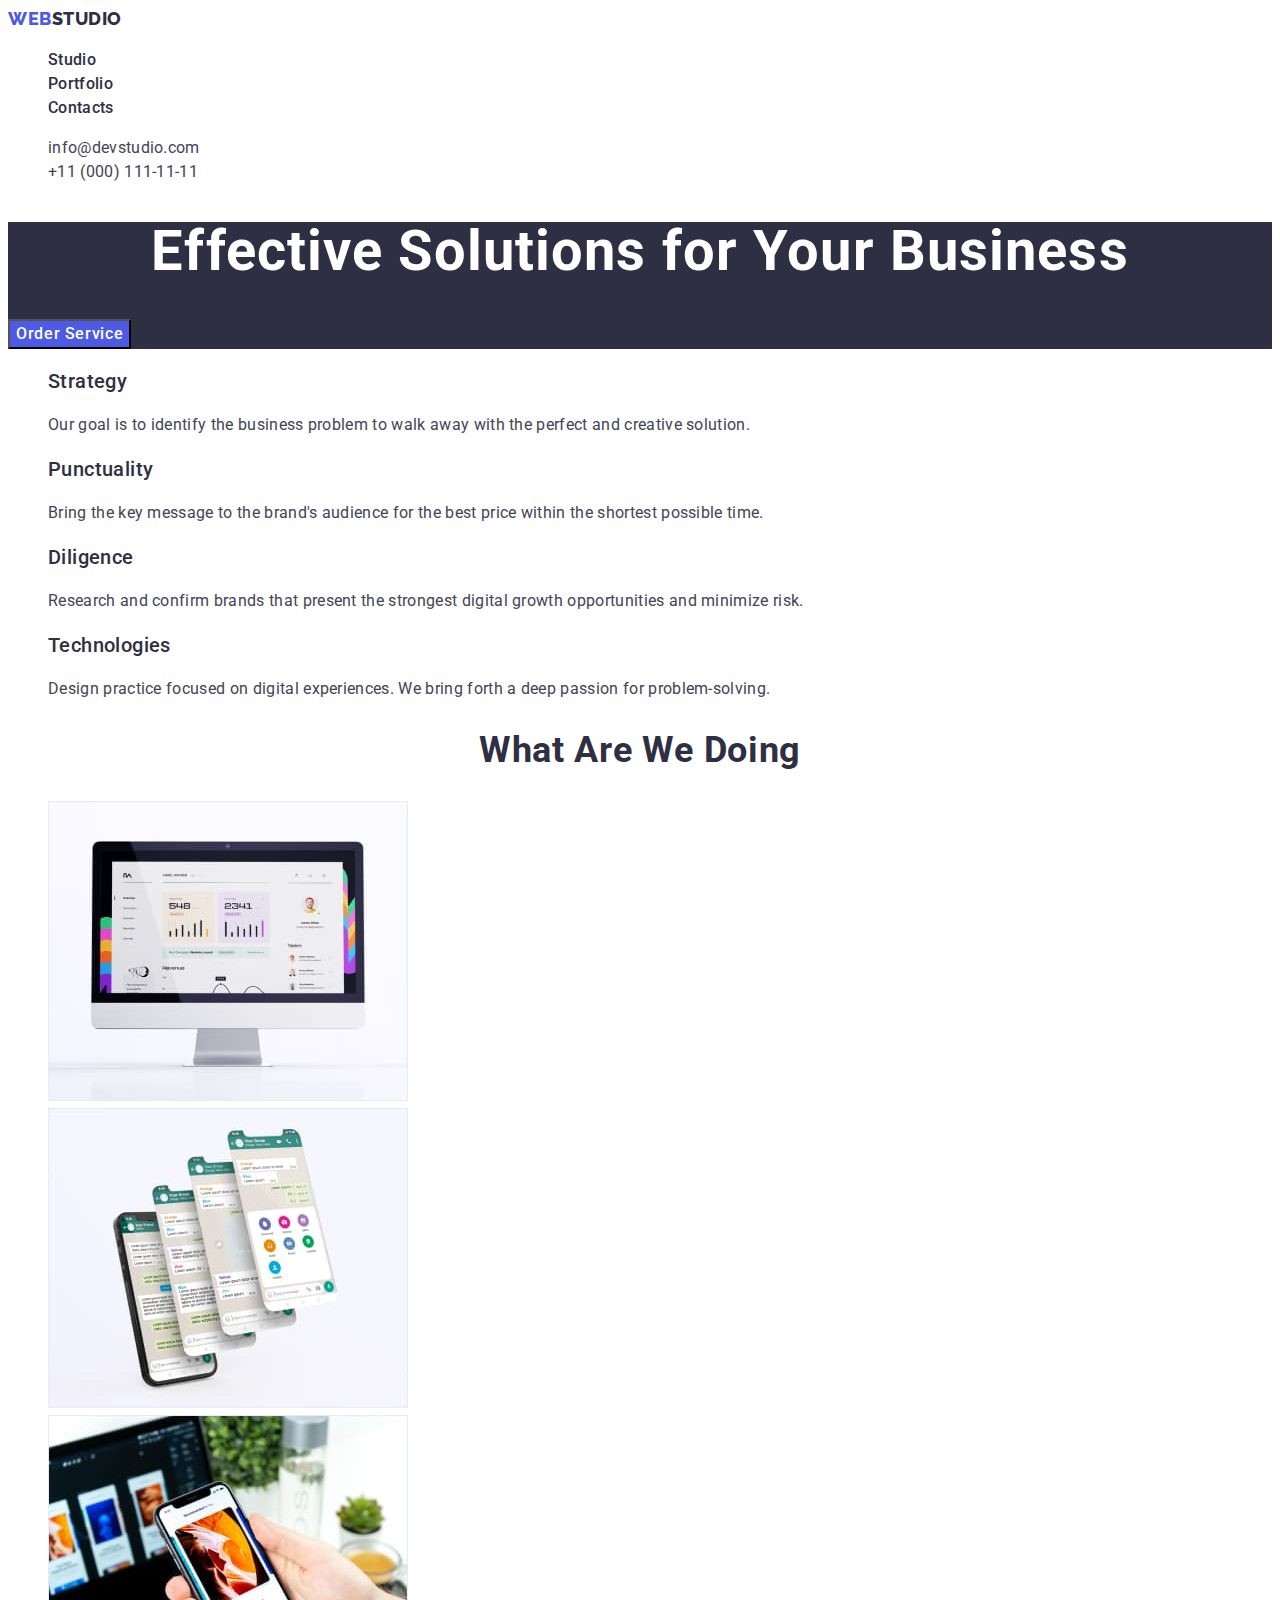
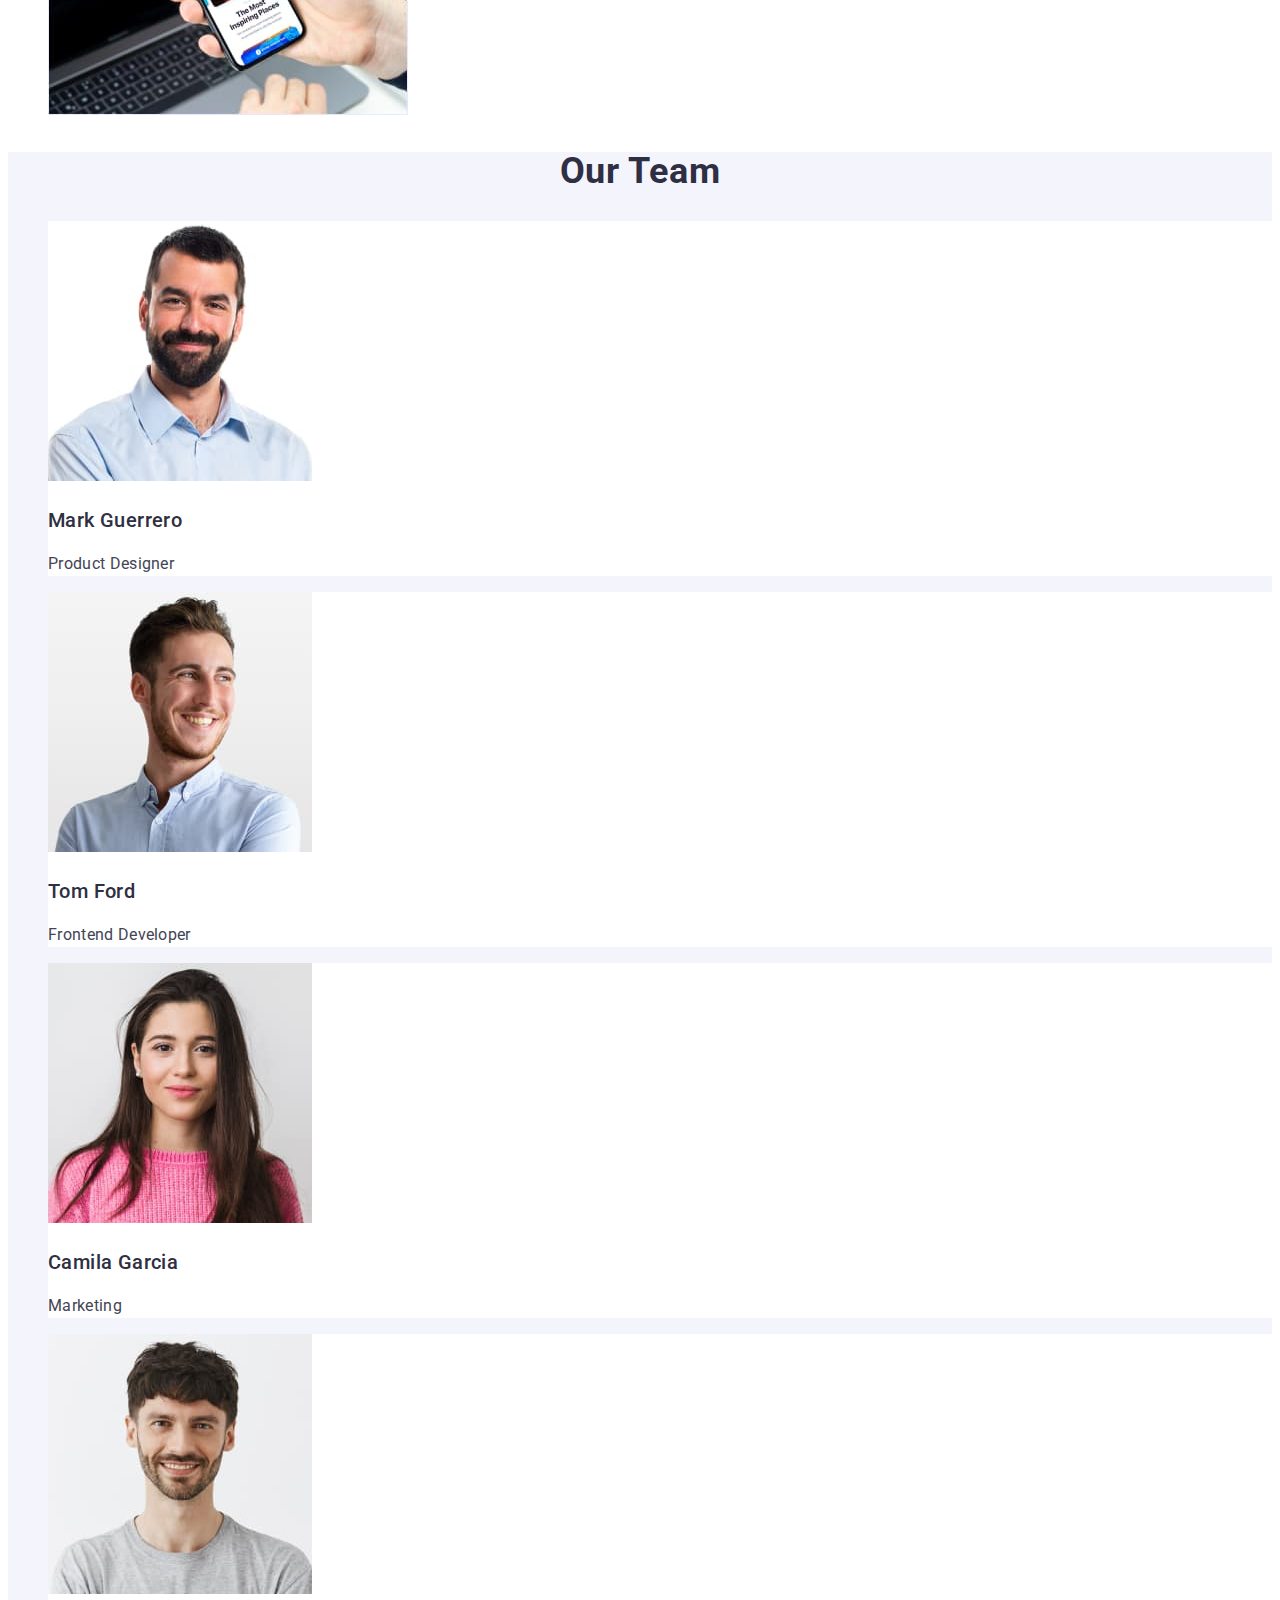
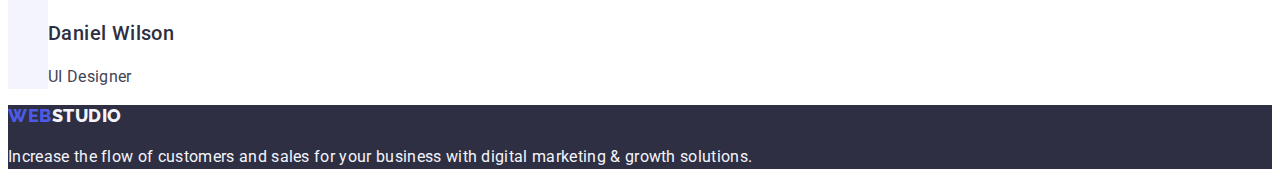
<file: index.html>
<!DOCTYPE html>
<html lang="en">
  <head>
    <meta charset="UTF-8" />
    <meta name="viewport" content="width=device-width, initial-scale=1.0" />
    <meta name="description" content="" />
    <title>WEBSTUDIO</title>
    <link rel="preconnect" href="https://fonts.googleapis.com" />
    <link rel="preconnect" href="https://fonts.gstatic.com" crossorigin />
    <link
      href="https://fonts.googleapis.com/css2?family=Arsenal&family=Raleway:wght@800&family=Roboto:wght@400;500;700;900&display=swap"
      rel="stylesheet"
    />
    <link rel="stylesheet" href="./css/styles.css" />
  </head>

  <body>
    <header class="page-header">
      <nav class="page-navigation">
        <a class="logotype link" href="./index.html"
          >Web<span class="logotype-text-dark">Studio</span></a
        >
        <ul class="menu list">
          <li class="menu-item">
            <a class="menu-link link" href="./index.html">Studio</a>
          </li>
          <li class="menu-item">
            <a class="menu-link link" href="./portfolio.html">Portfolio</a>
          </li>
          <li class="menu-item">
            <a class="menu-link link" href="">Contacts</a>
          </li>
        </ul>
      </nav>

      <address class="contacts">
        <ul class="contacts-list list">
          <li class="contacts-item">
            <a class="contact-link link" href="mailto:info@devstudio.com"
              >info@devstudio.com</a
            >
          </li>
          <li class="contacts-item">
            <a class="contact-link link" href="tel:+110001111111"
              >+11 (000) 111-11-11</a
            >
          </li>
        </ul>
      </address>
    </header>

    <main>
      <section class="hero">
        <h1 class="hero-title">Effective Solutions for Your Business</h1>
        <button class="hero-button button" type="button">Order Service</button>
      </section>

      <section class="benefits">
        <h2 hidden class="benefits-title">Our benefits</h2>
        <ul class="benefits-list list">
          <li class="benefits-list-item">
            <h3 class="benefits-list-title">Strategy</h3>
            <p class="benefits-list-text">
              Our goal is to identify the business problem to walk away with the
              perfect and creative solution.
            </p>
          </li>
          <li class="benefits-list-item">
            <h3 class="benefits-list-title">Punctuality</h3>
            <p class="benefits-list-text">
              Bring the key message to the brand's audience for the best price
              within the shortest possible time.
            </p>
          </li>
          <li class="benefits-list-item">
            <h3 class="benefits-list-title">Diligence</h3>
            <p class="benefits-list-text">
              Research and confirm brands that present the strongest digital
              growth opportunities and minimize risk.
            </p>
          </li>
          <li class="benefits-list-item">
            <h3 class="benefits-list-title">Technologies</h3>
            <p class="benefits-list-text">
              Design practice focused on digital experiences. We bring forth a
              deep passion for problem-solving.
            </p>
          </li>
        </ul>
      </section>

      <section class="our-solution">
        <h2 class="solution-title section-title">What are we doing</h2>
        <ul class="solution-list list">
          <li class="solution-list-item">
            <img
              class="solution-list-photo"
              src="./images/Images_studio/section2_photo1.jpg"
              alt="Desktop solution"
              width="360"
              height="300"
            />
          </li>
          <li class="solution-list-item">
            <img
              class="solution-list-photo"
              src="./images/Images_studio/section2_photo2.jpg"
              alt="Mobile solution"
              width="360"
              height="300"
            />
          </li>
          <li class="solution-list-item">
            <img
              class="solution-list-photo"
              src="./images/Images_studio/section2_photo3.jpg"
              alt="Solution for all devices"
              width="360"
              height="300"
            />
          </li>
        </ul>
      </section>

      <section class="team">
        <h2 class="team-title section-title">Our Team</h2>
        <ul class="team-list list">
          <li class="team-list-item">
            <img
              class="team-photo"
              src="./images/Images_studio/section3_photo1.jpg"
              alt="Mark Guerrero. Product Designer"
              width="264"
              height="260"
            />
            <h3 class="team-name">Mark Guerrero</h3>
            <p class="team-position">Product Designer</p>
          </li>

          <li class="team-list-item">
            <img
              class="team-photo"
              src="./images/Images_studio/section3_photo2.jpg"
              alt="Tom Ford. Frontend Developer"
              width="264"
              height="260"
            />
            <h3 class="team-name">Tom Ford</h3>
            <p class="team-position">Frontend Developer</p>
          </li>

          <li class="team-list-item">
            <img
              class="team-photo"
              src="./images/Images_studio/section3_photo3.jpg"
              alt="Camila Garcia. Marketing"
              width="264"
              height="260"
            />
            <h3 class="team-name">Camila Garcia</h3>
            <p class="team-position">Marketing</p>
          </li>

          <li class="team-list-item">
            <img
              class="team-photo"
              src="./images/Images_studio/section3_photo4.jpg"
              alt="Daniel Wilson. UI Designer"
              width="264"
              height="260"
            />
            <h3 class="team-name">Daniel Wilson</h3>
            <p class="team-position">UI Designer</p>
          </li>
        </ul>
      </section>
    </main>

    <footer class="page-footer">
      <a class="logotype link" href="./index.html"
        >Web<span class="logotype-text-light">Studio</span></a
      >
      <p class="footer-text">
        Increase the flow of customers and sales for your business with digital
        marketing & growth solutions.
      </p>
    </footer>
  </body>
</html>
</file>
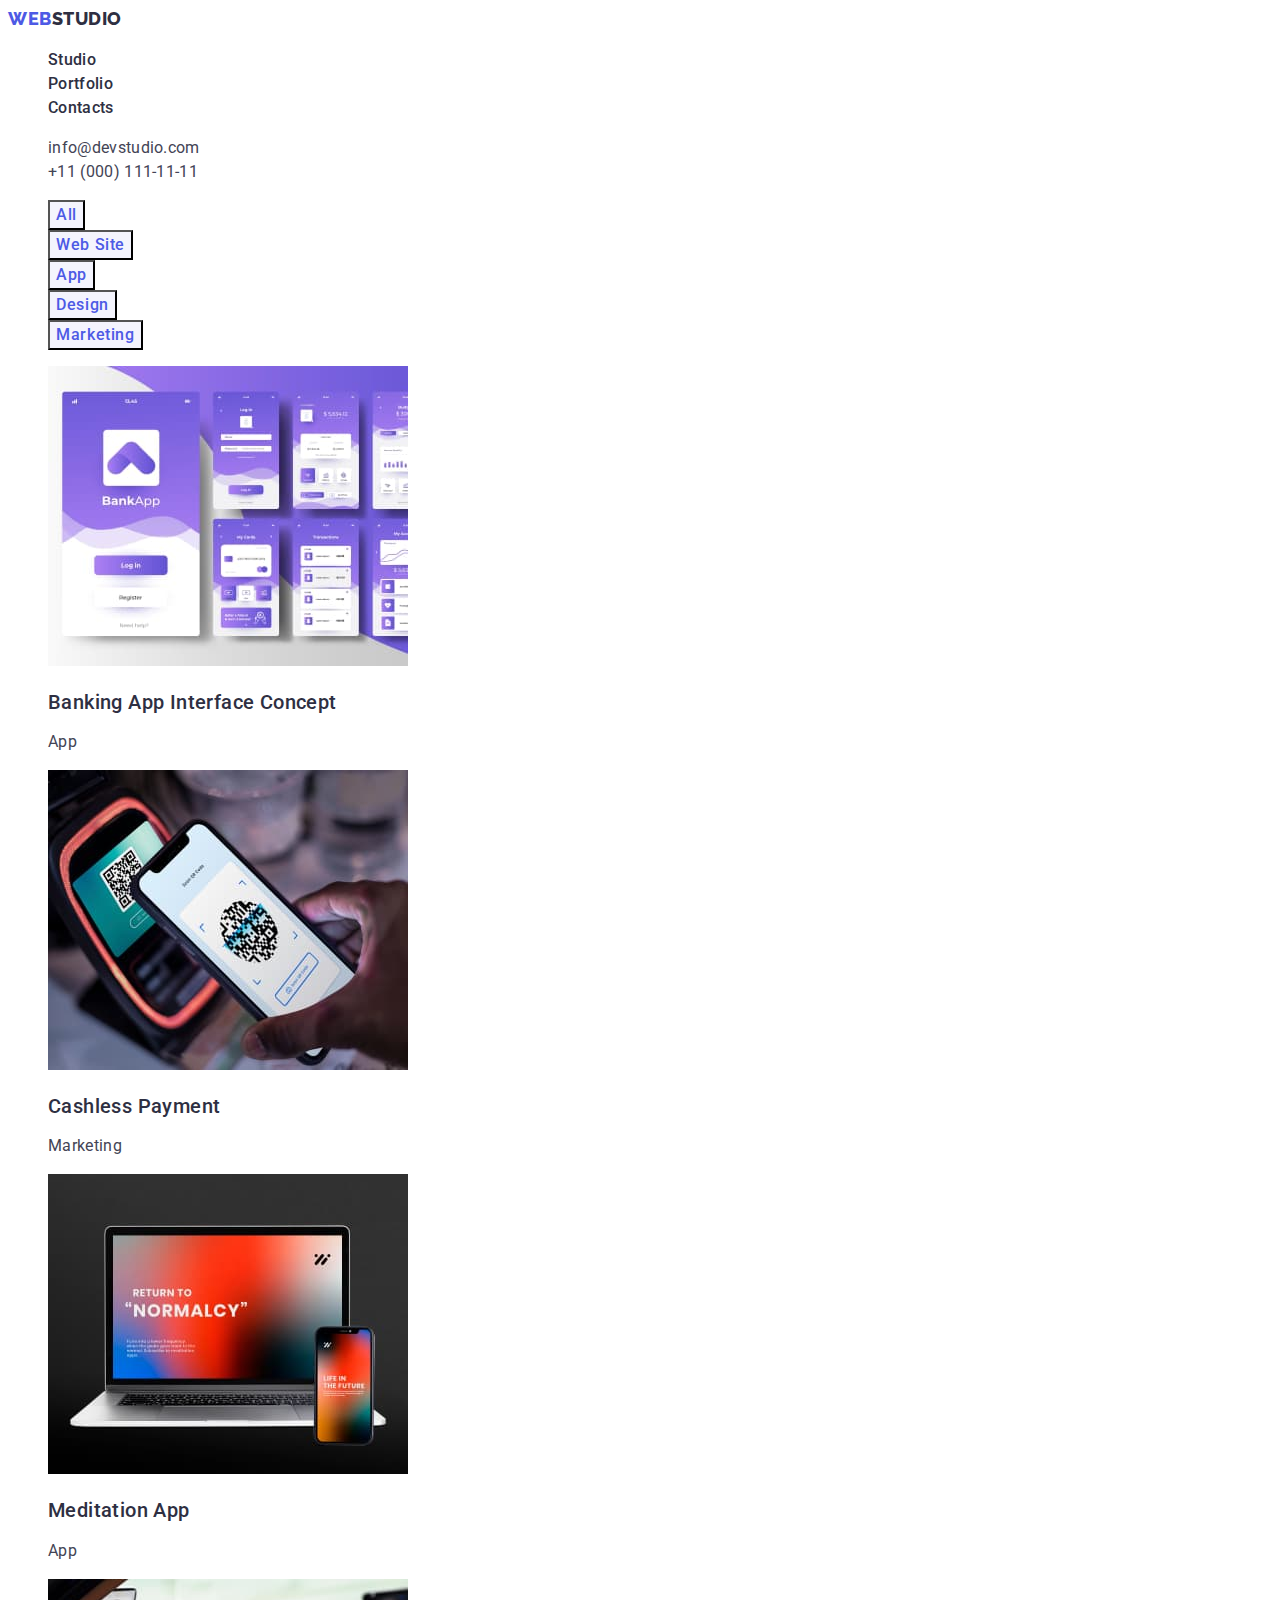
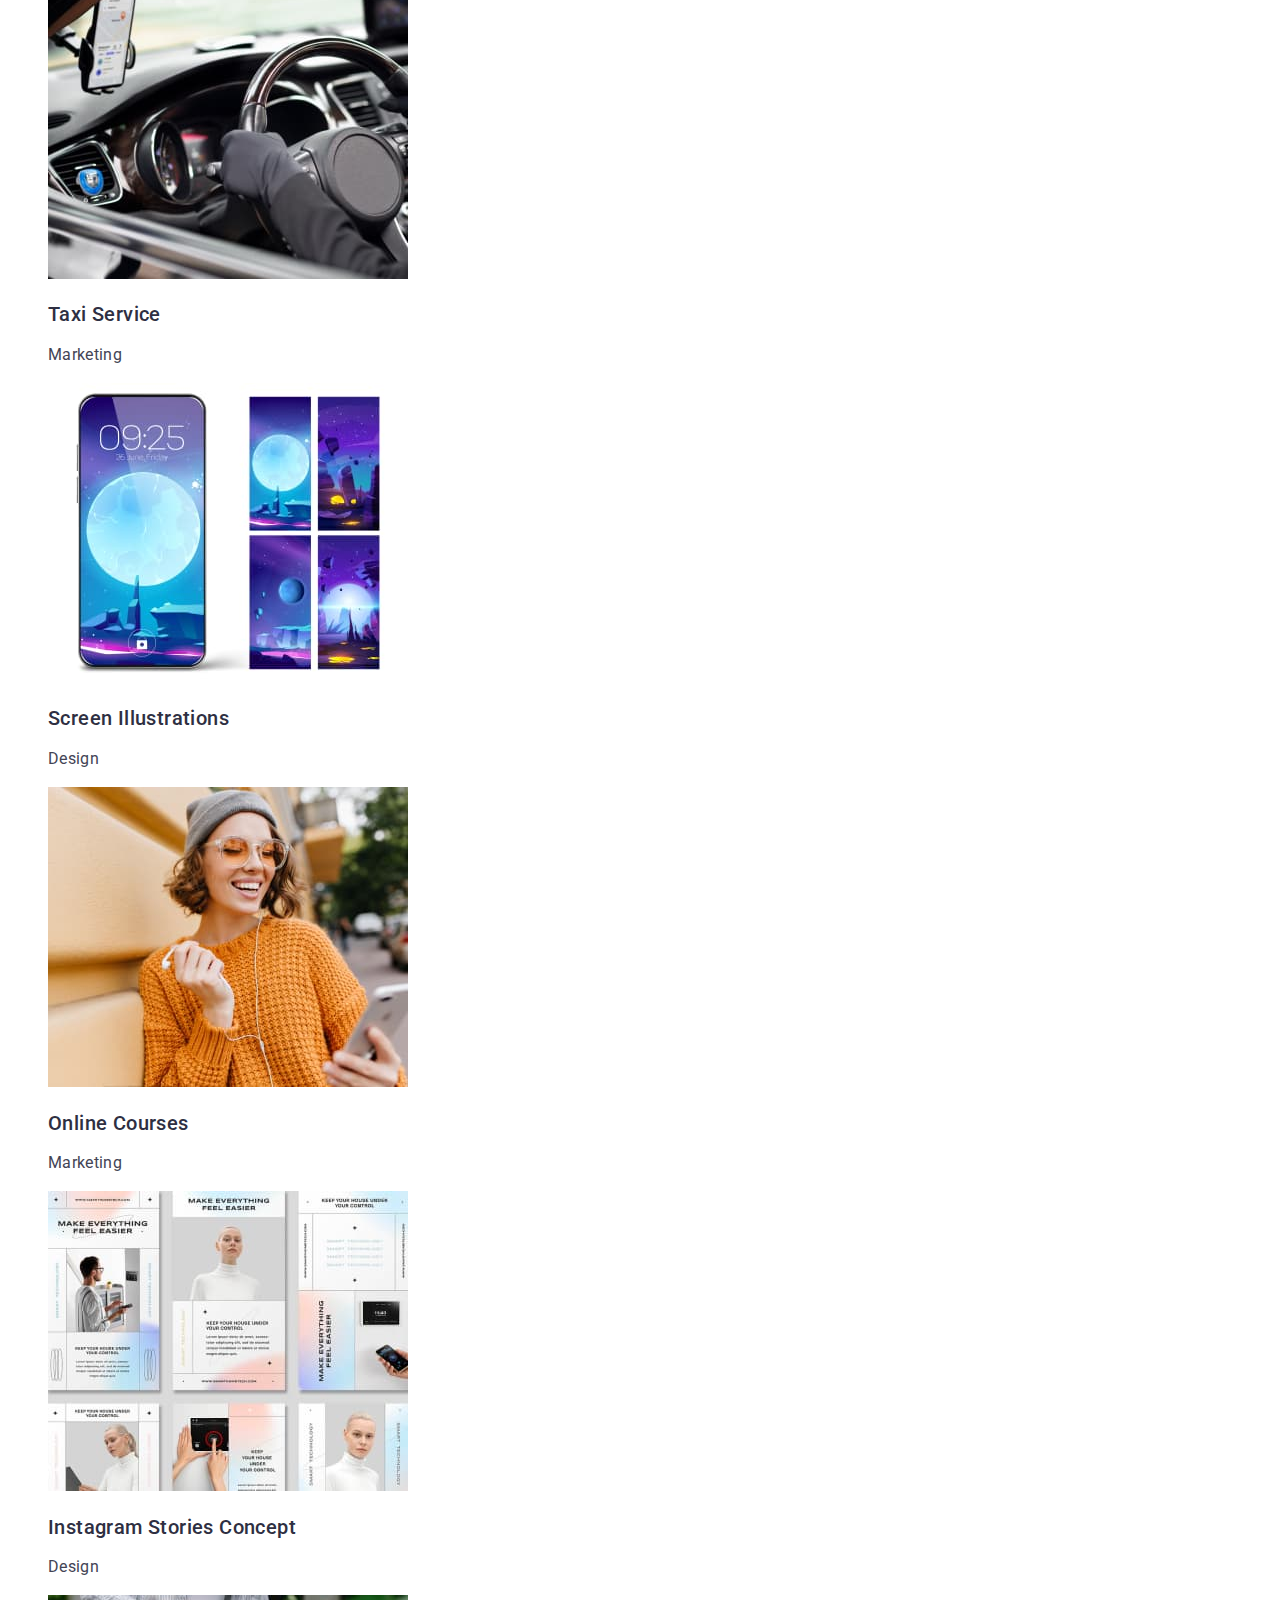
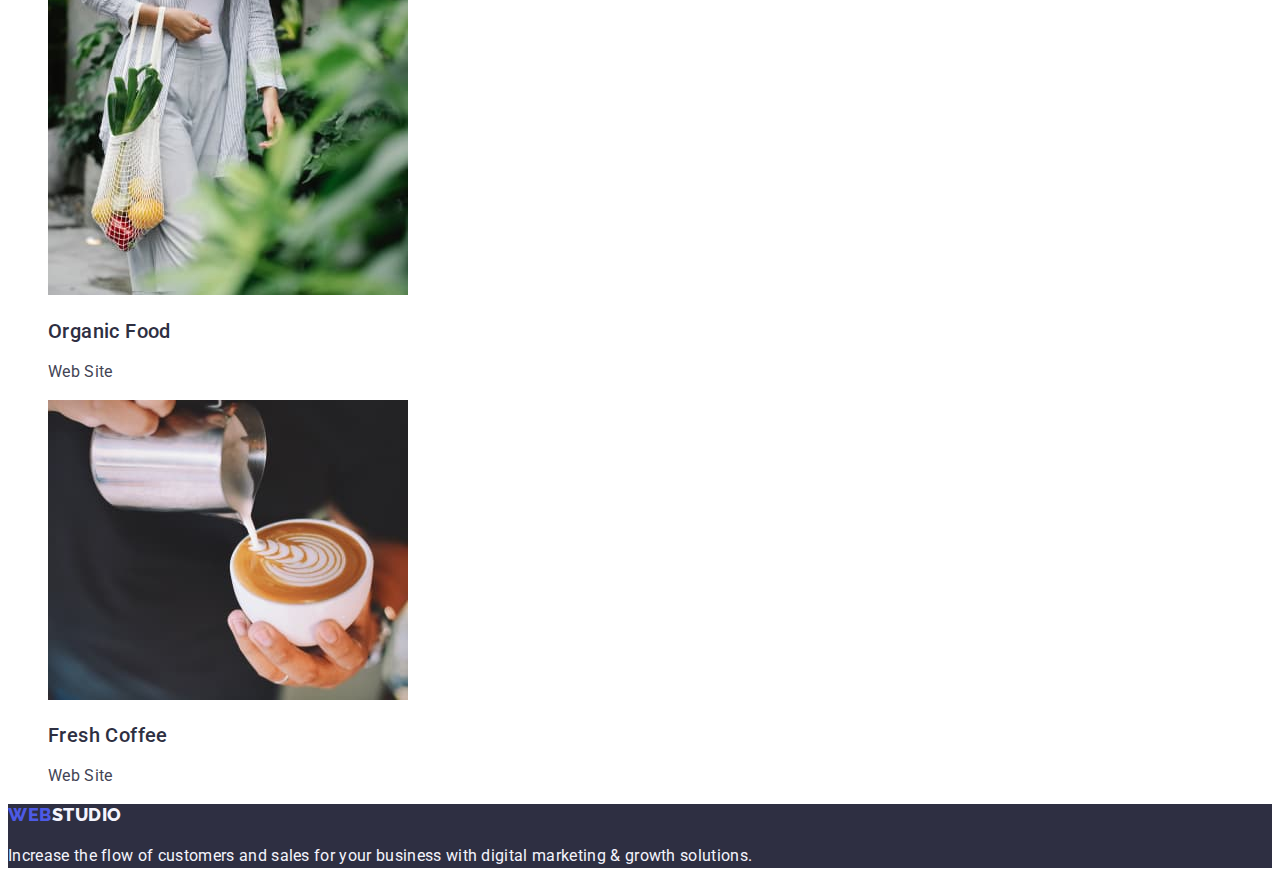
<file: portfolio.html>
<!DOCTYPE html>
<html lang="en">
  <head>
    <meta charset="UTF-8" />
    <meta name="viewport" content="width=device-width, initial-scale=1.0" />
    <meta name="description" content="" />
    <title>WEBSTUDIO</title>
    <link rel="preconnect" href="https://fonts.googleapis.com" />
    <link rel="preconnect" href="https://fonts.gstatic.com" crossorigin />
    <link
      href="https://fonts.googleapis.com/css2?family=Arsenal&family=Raleway:wght@800&family=Roboto:wght@400;500;700;900&display=swap"
      rel="stylesheet"
    />
    <link rel="stylesheet" href="./css/styles.css" />
  </head>

  <body>
    <header class="page-header">
      <nav class="page-navigation">
        <a class="logotype link" href="./index.html"
          >Web<span class="logotype-text-dark">Studio</span></a
        >
        <ul class="menu list">
          <li class="menu-item">
            <a class="menu-link link" href="./index.html">Studio</a>
          </li>
          <li class="menu-item">
            <a class="menu-link link" href="./portfolio.html">Portfolio</a>
          </li>
          <li class="menu-item">
            <a class="menu-link link" href="">Contacts</a>
          </li>
        </ul>
      </nav>

      <address class="contacts">
        <ul class="contacts-list list">
          <li class="contacts-item">
            <a class="contact-link link" href="mailto:info@devstudio.com"
              >info@devstudio.com</a
            >
          </li>
          <li class="contacts-item">
            <a class="contact-link link" href="tel:+110001111111"
              >+11 (000) 111-11-11</a
            >
          </li>
        </ul>
      </address>
    </header>

    <main>
      <section>
        <h1 hidden class="portfolio-title">Portfolio</h1>
        <ul class="filters-list list">
          <li class="filters-list-item">
            <button class="filters-button button" type="button">All</button>
          </li>
          <li class="filters-list-item">
            <button class="filters-button button" type="button">
              Web Site
            </button>
          </li>
          <li class="filters-list-item">
            <button class="filters-button button" type="button">App</button>
          </li>
          <li class="filters-list-item">
            <button class="filters-button button" type="button">Design</button>
          </li>
          <li class="filters-list-item">
            <button class="filters-button button" type="button">
              Marketing
            </button>
          </li>
        </ul>

        <ul class="card-list list">
          <li class="card-list-item">
            <a class="link"
              ><img
                class="card-photo"
                src="./images/Images_portfolio/1.jpg"
                alt="Banking App Interface Concept"
                width="360"
                height="300"
              />
              <h2 class="card-name">Banking App Interface Concept</h2>
              <p class="card-referral">App</p></a
            >
          </li>
          <li class="card-list-item">
            <a class="link"
              ><img
                class="card-photo"
                src="./images/Images_portfolio/2.jpg"
                alt="Cashless Payment"
                width="360"
                height="300"
              />
              <h2 class="card-name">Cashless Payment</h2>
              <p class="card-referral">Marketing</p></a
            >
          </li>
          <li class="card-list-item">
            <a class="link"
              ><img
                class="card-photo"
                src="./images/Images_portfolio/3.jpg"
                alt="Meditation App"
                width="360"
                height="300"
              />
              <h2 class="card-name">Meditation App</h2>
              <p class="card-referral">App</p></a
            >
          </li>
          <li class="card-list-item">
            <a class="link"
              ><img
                class="card-photo"
                src="./images/Images_portfolio/4.jpg"
                alt="Taxi Service"
                width="360"
                height="300"
              />
              <h2 class="card-name">Taxi Service</h2>
              <p class="card-referral">Marketing</p></a
            >
          </li>
          <li class="card-list-item">
            <a class="link"
              ><img
                class="card-photo"
                src="./images/Images_portfolio/5.jpg"
                alt="Screen Illustrations"
                width="360"
                height="300"
              />
              <h2 class="card-name">Screen Illustrations</h2>
              <p class="card-referral">Design</p></a
            >
          </li>
          <li class="card-list-item">
            <a class="link"
              ><img
                class="card-photo"
                src="./images/Images_portfolio/6.jpg"
                alt="Online Courses"
                width="360"
                height="300"
              />
              <h2 class="card-name">Online Courses</h2>
              <p class="card-referral">Marketing</p></a
            >
          </li>
          <li class="card-list-item">
            <a class="link"
              ><img
                class="card-photo"
                src="./images/Images_portfolio/7.jpg"
                alt="Instagram Stories Concept"
                width="360"
                height="300"
              />
              <h2 class="card-name">Instagram Stories Concept</h2>
              <p class="card-referral">Design</p></a
            >
          </li>
          <li class="card-list-item">
            <a class="link"
              ><img
                class="card-photo"
                src="./images/Images_portfolio/8.jpg"
                alt="Organic Food"
                width="360"
                height="300"
              />
              <h2 class="card-name">Organic Food</h2>
              <p class="card-referral">Web Site</p></a
            >
          </li>
          <li class="card-list-item">
            <a class="link"
              ><img
                class="card-photo"
                src="./images/Images_portfolio/9.jpg"
                alt="Fresh Coffee"
                width="360"
                height="300"
              />
              <h2 class="card-name">Fresh Coffee</h2>
              <p class="card-referral">Web Site</p></a
            >
          </li>
        </ul>
      </section>
    </main>

    <footer class="page-footer">
      <a class="logotype link" href="./index.html"
        >Web<span class="logotype-text-light">Studio</span></a
      >
      <p class="footer-text">
        Increase the flow of customers and sales for your business with digital
        marketing & growth solutions.
      </p>
    </footer>
  </body>
</html>
</file>
<file: css/styles.css>
:root {
  --main-color: #2e2f42;
  --secondary-color: #f4f4fd;
  --third-color: #434455;
  --accent-color: #4d5ae5;
  --text-btn-color: #ffffff;
  --active-color: #404bbf;
}

.list {
  list-style-type: none;
}

.link {
  text-decoration: none;
}

button {
  cursor: pointer;
}

body {
  font-family: 'Roboto', sans-serif;
  color: var(--third-color);
  line-height: 1.5;
  letter-spacing: 0.32px;
  background-color: var(--text-btn-color);
}

.logotype {
  color: var(--accent-color);
  font-family: Raleway, sans-serif;
  font-size: 18px;
  font-weight: 800;
  line-height: 1.17;
  letter-spacing: 0.54px;
  text-transform: uppercase;
}

.logotype .logotype-text-dark {
  color: var(--main-color);
}

.menu-item > a {
  font-weight: 500;
  color: var(--main-color);
}

.menu-link:hover,
.menu-link:focus {
  color: var(--active-color);
}

address {
  font-style: normal;
}

.contact-link {
  color: var(--third-color);
}

.contact-link:hover,
.contact-link:focus {
  color: var(--active-color);
}

.hero {
  background-color: var(--main-color);
}

.hero-title {
  color: var(--text-btn-color);
  text-align: center;
  font-size: 56px;
  font-weight: 700;
  line-height: 1.07;
  letter-spacing: 1.12px;
}

.hero-button {
  font-family: 'Roboto', sans-serif;
  background: var(--accent-color);
  color: var(--text-btn-color);
  font-size: 16px;
  font-weight: 500;
  line-height: 1.5;
  letter-spacing: 0.64px;
}

.hero-button:hover,
.hero-button:focus {
  background: var(--active-color);
}

.section-title {
  color: var(--main-color);
  text-align: center;
  font-size: 36px;
  font-weight: 700;
  line-height: 1.11;
  letter-spacing: 0.72px;
  text-transform: capitalize;
}

.benefits-list-title,
.team-name,
.card-name {
  color: var(--main-color);
  font-size: 20px;
  font-weight: 500;
  line-height: 1.2;
  letter-spacing: 0.4px;
}

.team {
  background-color: var(--secondary-color);
}

.team-list-item {
  background-color: var(--text-btn-color);
}

.page-footer {
  background: var(--main-color);
}

.footer-text {
  color: var(--secondary-color);
}

.logotype-text-light {
  color: var(--secondary-color);
}

.filters-button {
  background: var(--secondary-color);
  color: var(--accent-color);
  font-family: 'Roboto', sans-serif;
  text-align: center;
  font-size: 16px;
  font-weight: 500;
  line-height: 1.5;
  letter-spacing: 0.64px;
}

.filters-button:hover,
.filters-button:focus {
  background: var(--active-color);
  color: var(--text-btn-color);
}
</file>
